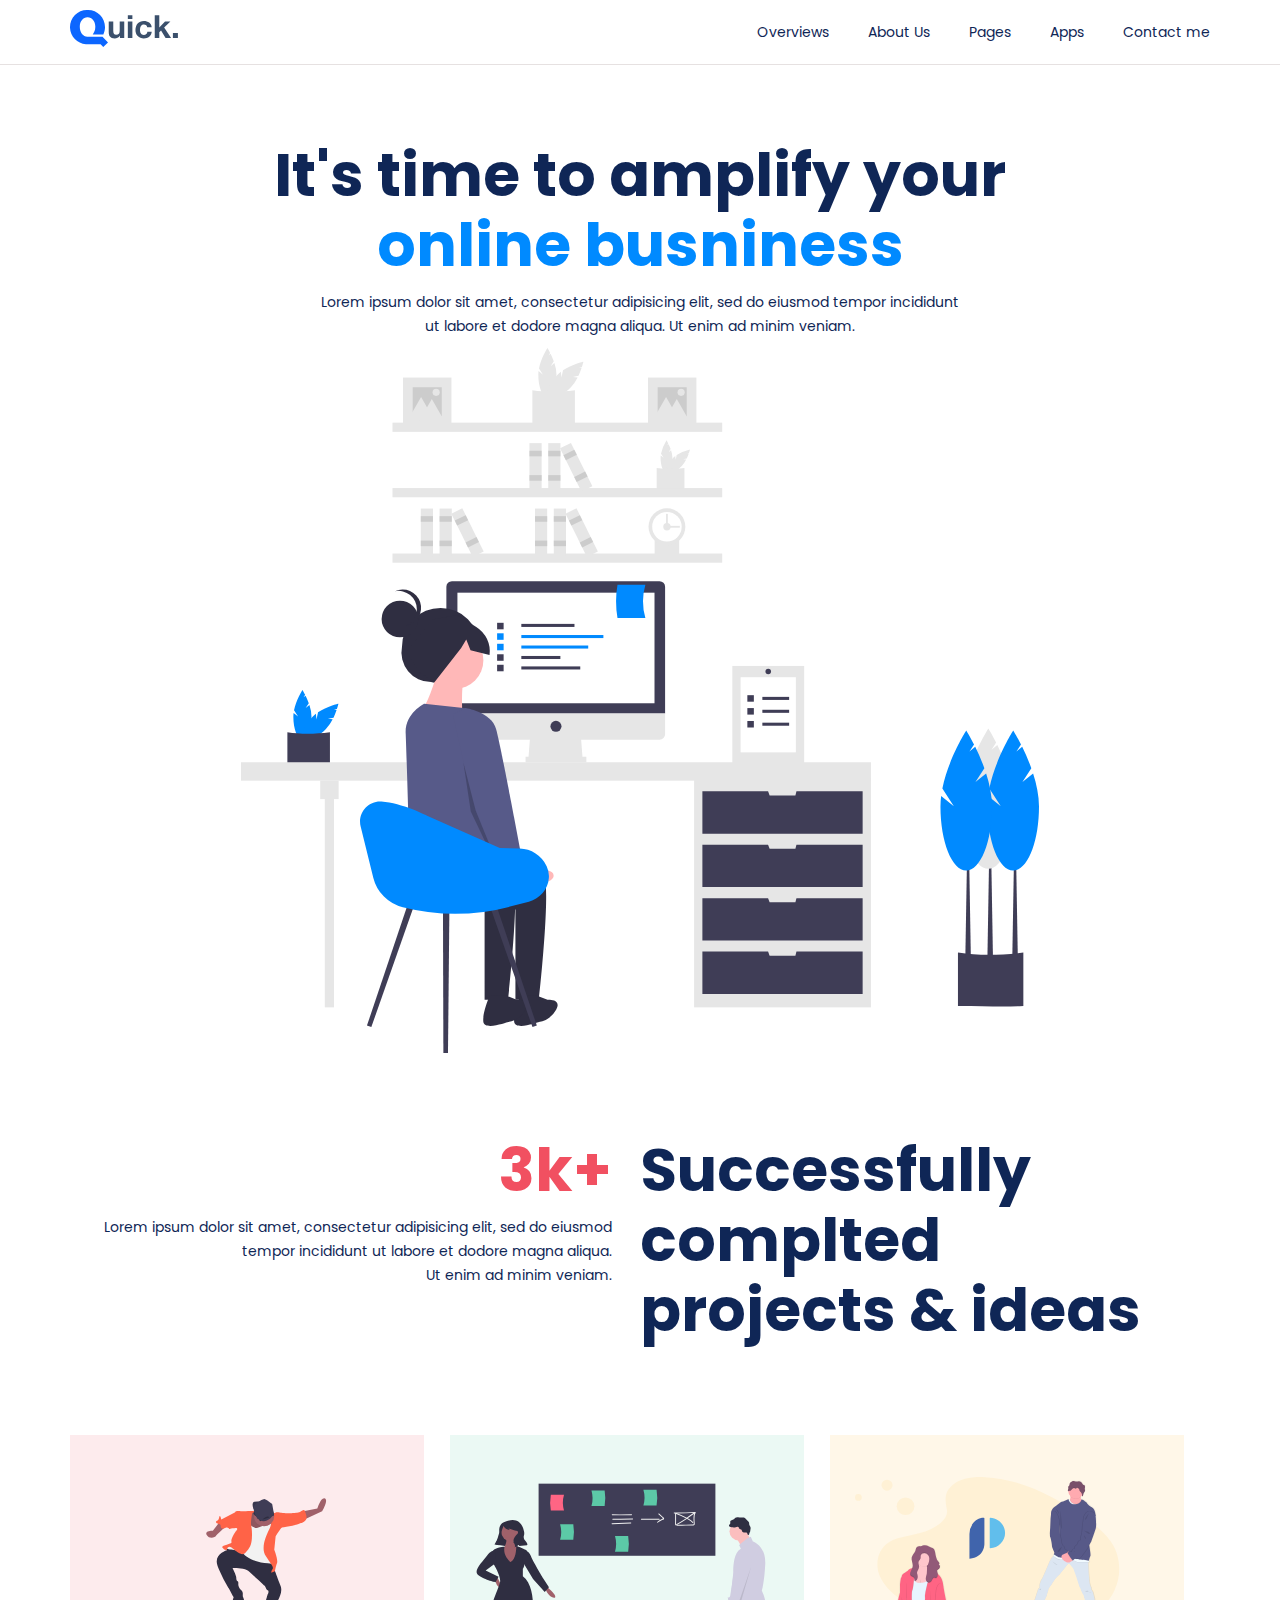
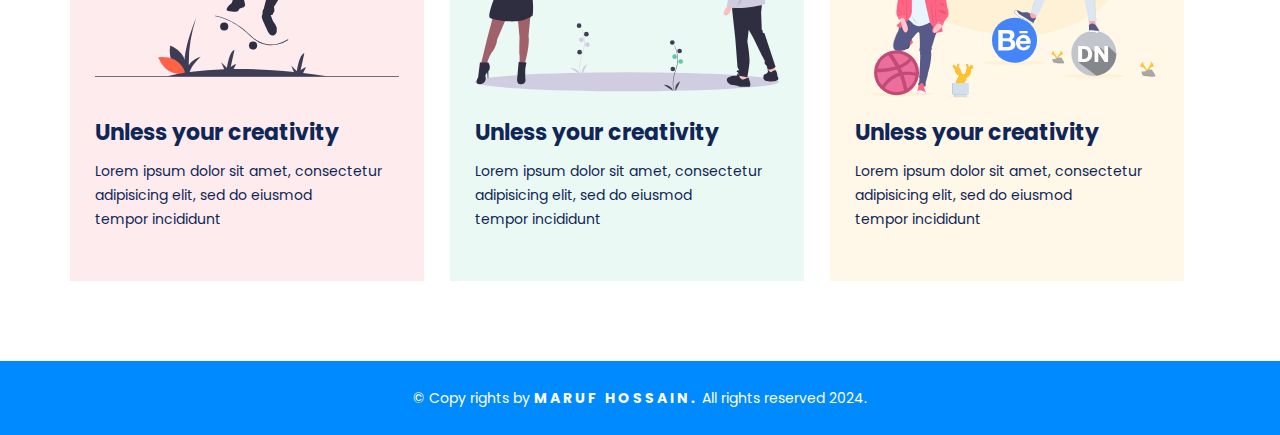
<file: index.html>
<!DOCTYPE html>
<html lang="en">
<head>
    <meta charset="UTF-8">
    <meta name="viewport" content="width=device-width, initial-scale=1.0">
    <title>Quick | Home</title>
    <!-- google poppins font link -->
    <link href="https://fonts.googleapis.com/css2?family=Poppins:ital,wght@0,
    100;0,200;0,300;0,400;0,500;0,600;0,700;0,800;0,900;1,
    100;1,200;1,300;1,400;1,500;1,600;1,700;1,800;1,900&display=swap" rel="stylesheet">
    <!-- style.css linking -->
    <link rel="stylesheet" href="./css/style.css">
    <!-- responsive.css link -->
     <link rel="stylesheet" href="./css/responsive.css">
</head>
<body>
    <!-- header start -->
     <header class="header">
        <div class="container">
            <div class="row">
                <div class="col-6">
                    <a href="index.html" class="logo">
                        <img src="./Image/dark.svg" alt="">
                    </a>
                </div>
                <div class="col-6">
                    <ul class="navbar">
                        <li><a href="#">Overviews</a></li>
                        <li><a href="./About Us.html">About Us</a></li>
                        <li><a href="#">Pages</a></li>
                        <li><a href="#">Apps</a></li>
                        <li><a href="./Contact me.html">Contact me</a></li>
                    </ul>

                </div>
            </div>
        </div>
     </header>
    <!-- header end -->

    <!-- banner section start -->
     <section class="banner">
        <div class="container">
            <div class="row">
                <div class="col-12">
                    <h1>It's time to amplify your <br><span>online busniness</span></h1>
                    <p>Lorem ipsum dolor sit amet, consectetur adipisicing elit,
                         sed do eiusmod tempor incididunt <br>
                         ut labore et dodore magna aliqua. Ut enim ad minim veniam. </p>
                         <img src="./Image/illustration-1.svg" alt="">
                </div>
            </div>
        </div>
     </section>
    <!-- banner section end -->

    <!-- 3k section start -->
     <section class="success">
        <div class="container">
            <div class="row">
                <div class="col-6">
                     <div class="success-left">
                        <h1>3k+</h1>
                        <p>Lorem ipsum dolor sit amet, consectetur adipisicing elit,
                          sed do  eiusmod <br>tempor incididunt
                          ut labore et dodore magna aliqua. <br> Ut enim ad minim veniam.</p>
                     </div>
                </div>
                <div class="col-6">
                      <div class="success-right">
                        <h1>Successfully <br> complted <br> projects & ideas</h1>
                      </div>
                </div>
            </div>
        </div>
     </section>
    <!-- 3k section end -->

    <!-- feature section start -->
   
      <section class="feature">
        <div class="container">
            <div class="row">
                <div class="col-4">
                    <div class="feature-inner bg-1">
                        <img src="./Image/illustration-5.svg" alt="">
                        <h4>Unless your creativity</h4>
                        <p>Lorem ipsum dolor sit amet, consectetur adipisicing elit,
                            sed do  eiusmod <br>tempor incididunt</p>
                    </div>
                </div>
                <div class="col-4">
                    <div class="feature-inner bg-2">
                        <img src="./Image/illustration-6.svg" alt="">
                        <h4>Unless your creativity</h4>
                        <p>Lorem ipsum dolor sit amet, consectetur adipisicing elit,
                            sed do  eiusmod <br>tempor incididunt</p>
                    </div>
                </div>
                <div class="col-4">
                    <div class="feature-inner bg-3">
                        <img src="./Image/illustration-7.svg" alt="">
                        <h4>Unless your creativity</h4>
                        <p>Lorem ipsum dolor sit amet, consectetur adipisicing elit,
                            sed do  eiusmod <br>tempor incididunt</p>
                    </div>
                </div>
            </div>
        </div>
      </section>

    <!-- feature section end -->

    <!-- footer start -->

      <div class="footer">
        <div class="container">
            <div class="row">
                <div class="col-12">
                    <p>&copy; Copy rights by <span>Maruf Hossain.</span> All rights reserved 2024.</p>
                </div>
            </div>
        </div>
      </div>

    <!-- footer end -->
</body>
</html>
</file>
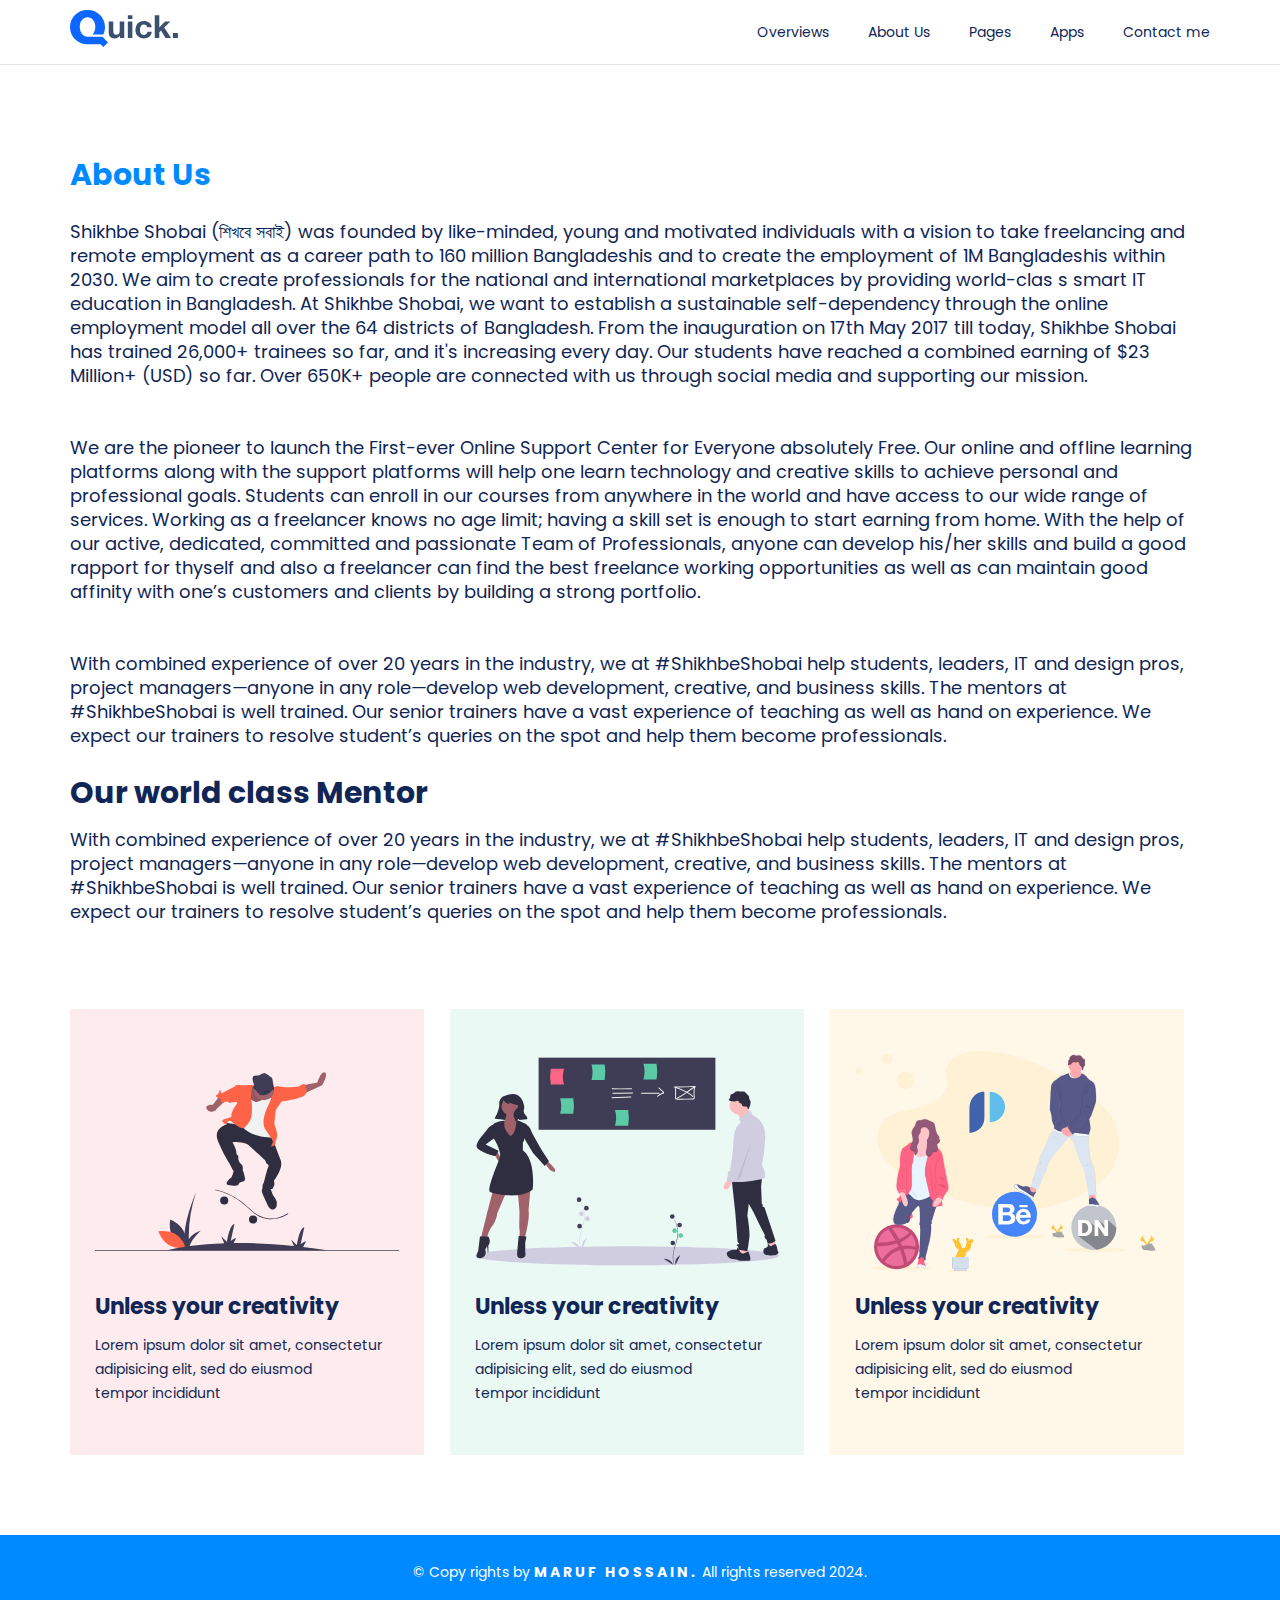
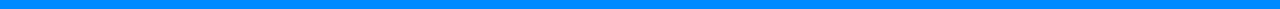
<file: About Us.html>
<!DOCTYPE html>
<html lang="en">
<head>
    <meta charset="UTF-8">
    <meta name="viewport" content="width=device-width, initial-scale=1.0">
    <title>Quick | Home</title>
    <!-- google poppins font link -->
    <link href="https://fonts.googleapis.com/css2?family=Poppins:ital,wght@0,
    100;0,200;0,300;0,400;0,500;0,600;0,700;0,800;0,900;1,
    100;1,200;1,300;1,400;1,500;1,600;1,700;1,800;1,900&display=swap" rel="stylesheet">
    <!-- style.css linking -->
    <link rel="stylesheet" href="./css/style.css">
    <!-- responsive.css link -->
     <link rel="stylesheet" href="./css/responsive.css">
</head>
<body>
    <!-- header start -->
     <header class="header">
        <div class="container">
            <div class="row">
                <div class="col-6">
                    <a href="index.html" class="logo">
                        <img src="./Image/dark.svg" alt="">
                    </a>
                </div>
                <div class="col-6">
                    <ul class="navbar">
                        <li><a href="#">Overviews</a></li>
                        <li><a href="./About Us.html">About Us</a></li>
                        <li><a href="#">Pages</a></li>
                        <li><a href="#">Apps</a></li>
                        <li><a href="./Contact me.html">Contact me</a></li>
                    </ul>

                </div>
            </div>
        </div>
     </header>
    <!-- header end -->
     <!-- About section start -->
     <section class="about">
        <div class="container">
            <div class="inner-about">
                <h1>About Us</h1>
            <p>Shikhbe Shobai (শিখবে সবাই) was founded by like-minded, young and motivated individuals with a vision
                 to take freelancing and remote employment as a career path to 160 million Bangladeshis and to create
                  the employment of 1M Bangladeshis within 2030. 
                We aim to create professionals for the national and international marketplaces by providing world-clas
                s smart IT education in Bangladesh. At Shikhbe Shobai, we want to establish a sustainable self-dependency
                 through the online employment model all
                 over the 64 districts of Bangladesh.
                  From the inauguration on 17th May 2017 till today, Shikhbe Shobai has trained 26,000+ trainees so 
                  far, and it's increasing every day. Our students have reached a combined earning of $23 Million+ 
                  (USD) so far. Over 650K+ people are connected with us through social media and supporting our mission. <br> <br> <br>

                We are the pioneer to launch the First-ever Online Support Center for Everyone
                 absolutely Free. Our online and offline learning platforms along with the support platforms will help one 
                learn technology and creative skills to achieve personal and professional goals. 
                Students can enroll in our courses from anywhere in the world and have access to
                 our wide range of services. Working as a freelancer knows no age limit; having a
                  skill set is enough to start earning from home. With the help of our active, dedicated,
                   committed and passionate Team of Professionals, anyone can develop his/her skills 
                   and build a good rapport for thyself and also a freelancer can find the best freelance
                    working opportunities as well as can maintain good affinity with one’s customers and
                     clients by building a strong portfolio. <br> <br> <br>
                
                With combined experience of over 20 years in the industry,
                 we at #ShikhbeShobai help students, leaders, IT and design pros, 
                 project managers—anyone in any role—develop web development, creative, and business skills. 
                 The mentors at #ShikhbeShobai is well trained. Our senior trainers have a
                  vast experience of teaching as well as hand on experience. We expect our trainers to resolve
                   student’s queries on the spot and help them become professionals.</p>
            <h2>Our world class Mentor</h2>
            <p>With combined experience of over 20 years in the industry, we at #ShikhbeShobai help students,
                 leaders, IT and design pros, project managers—anyone in any role—develop web development, 
                 creative, and business skills. The mentors at #ShikhbeShobai is well trained. Our senior 
                 trainers have a vast experience of teaching as well as hand on experience. We expect our 
                 trainers to resolve student’s queries on the spot and help them become professionals.</p>
            </div>
        </div>
     </section>

     <!-- About section end -->

    <!-- feature section start -->
   
    <section class="feature">
        <div class="container">
            <div class="row">
                <div class="col-4">
                    <div class="feature-inner bg-1">
                        <img src="./Image/illustration-5.svg" alt="">
                        <h4>Unless your creativity</h4>
                        <p>Lorem ipsum dolor sit amet, consectetur adipisicing elit,
                            sed do  eiusmod <br>tempor incididunt</p>
                    </div>
                </div>
                <div class="col-4">
                    <div class="feature-inner bg-2">
                        <img src="./Image/illustration-6.svg" alt="">
                        <h4>Unless your creativity</h4>
                        <p>Lorem ipsum dolor sit amet, consectetur adipisicing elit,
                            sed do  eiusmod <br>tempor incididunt</p>
                    </div>
                </div>
                <div class="col-4">
                    <div class="feature-inner bg-3">
                        <img src="./Image/illustration-7.svg" alt="">
                        <h4>Unless your creativity</h4>
                        <p>Lorem ipsum dolor sit amet, consectetur adipisicing elit,
                            sed do  eiusmod <br>tempor incididunt</p>
                    </div>
                </div>
            </div>
        </div>
      </section>

    <!-- feature section end -->

     <!-- footer start -->

     <div class="footer">
        <div class="container">
            <div class="row">
                <div class="col-12">
                    <p>&copy; Copy rights by <span>Maruf Hossain.</span> All rights reserved 2024.</p>
                </div>
            </div>
        </div>
      </div>

    <!-- footer end --> 
    
</body>
</html>
</file>
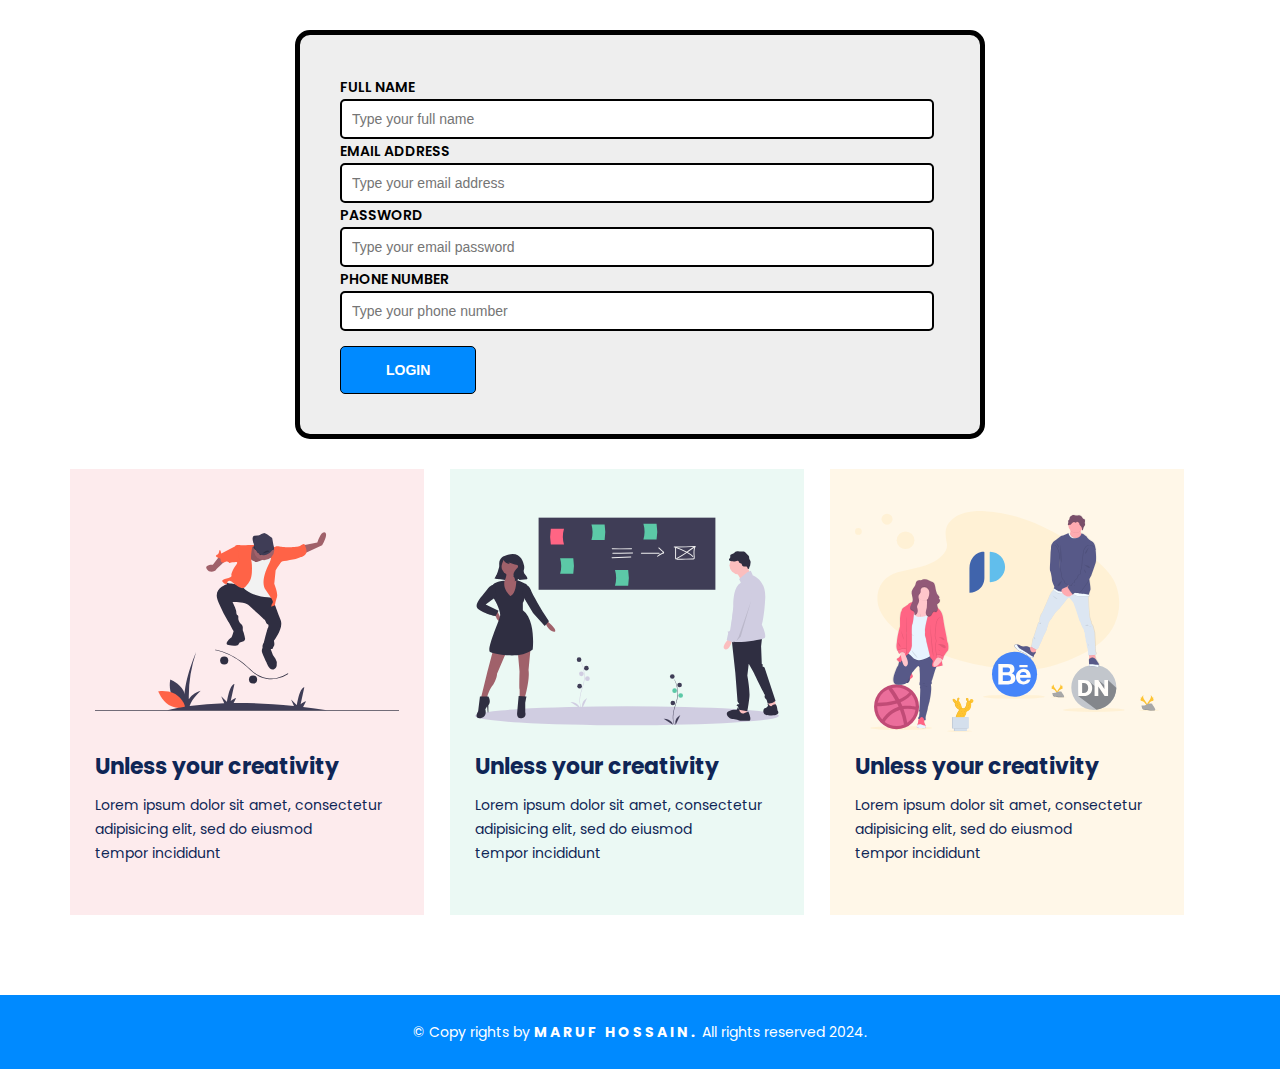
<file: Contact me.html>
<!DOCTYPE html>
<html lang="en">
<head>
    <meta charset="UTF-8">
    <meta name="viewport" content="width=device-width, initial-scale=1.0">
    <title>Quick | Home</title>
    <!-- google poppins font link -->
    <link href="https://fonts.googleapis.com/css2?family=Poppins:ital,wght@0,
    100;0,200;0,300;0,400;0,500;0,600;0,700;0,800;0,900;1,
    100;1,200;1,300;1,400;1,500;1,600;1,700;1,800;1,900&display=swap" rel="stylesheet">
    <!-- style.css linking -->
    <link rel="stylesheet" href="./css/style.css">
    <!-- responsive.css link -->
     <link rel="stylesheet" href="./css/responsive.css">
</head>
<body>
   

    

    <!-- section form start -->
   <section class="form">
    <div class="container">
        <form action="#" class="login-form">
            <div class="form-group">
                <label for="">Full Name</label>
                <input type="text" placeholder="Type your full name" class="form-controler"><br>
            </div>

            <div class="form-group">
                <label for="">Email Address</label>
                <input type="text" placeholder="Type your email address" class="form-controler" >
            </div>

            <div class="form-group">
                <label for="">Password</label>
                <input type="text" placeholder="Type your email password" class="form-controler" >
            </div>

            <div class="form-group">
                <label for="">Phone Number</label>
                <input type="text" placeholder="Type your phone number" class="form-controler">
            </div>

            <div class="form-group">
                
                <input type="submit" value="Login" class="btn-controler">
            </div>

        </div>
        </form>
   </section>

   <!-- section form end -->

    <!-- feature section start -->
   
    <section class="feature">
        <div class="container">
            <div class="row">
                <div class="col-4">
                    <div class="feature-inner bg-1">
                        <img src="./Image/illustration-5.svg" alt="">
                        <h4>Unless your creativity</h4>
                        <p>Lorem ipsum dolor sit amet, consectetur adipisicing elit,
                            sed do  eiusmod <br>tempor incididunt</p>
                    </div>
                </div>
                <div class="col-4">
                    <div class="feature-inner bg-2">
                        <img src="./Image/illustration-6.svg" alt="">
                        <h4>Unless your creativity</h4>
                        <p>Lorem ipsum dolor sit amet, consectetur adipisicing elit,
                            sed do  eiusmod <br>tempor incididunt</p>
                    </div>
                </div>
                <div class="col-4">
                    <div class="feature-inner bg-3">
                        <img src="./Image/illustration-7.svg" alt="">
                        <h4>Unless your creativity</h4>
                        <p>Lorem ipsum dolor sit amet, consectetur adipisicing elit,
                            sed do  eiusmod <br>tempor incididunt</p>
                    </div>
                </div>
            </div>
        </div>
      </section>

    <!-- feature section end -->
   
    <!-- footer start -->

      <div class="footer">
        <div class="container">
            <div class="row">
                <div class="col-12">
                    <p>&copy; Copy rights by <span>Maruf Hossain.</span> All rights reserved 2024.</p>
                </div>
            </div>
        </div>
      </div>

    <!-- footer end -->
</body>
</html>
</file>
<file: css/style.css>
*{
    padding: 0;
    margin: 0;
}
body{
    font-family: "Poppins", sans-serif;
    font-size: 14px;
    line-height: 24px;
}
h1, h2, h3, h4, h5, h6{
    font-family: "Poppins", sans-serif;
}
a, a:hover{
    text-decoration: none;
}
/* global css code start here */
.container{
    width: 1140px;
    margin: 0px auto;
}
.row{
    width: 100%;
    float: left;
}
.col-6{
    width: 50%;
    float: left;
}
.col-12{
    width: 100%;
    float: left;
}
.col-4{
    width: 33.33%;
    float: left;
}

/* global css code end here */
/* header css start */
.header{
    width: 100%;
    float: left;
    padding: 10px 0px;
    border-bottom: 1px solid #e6e1e1;
}
.logo{
    display: block;
}
.navbar{
    width: 100%;
    float: left;
    text-align: right;
}
.navbar li{
    list-style: none;
    display: inline-block;
}
.navbar li a{
    display: block;
    font-size: 14px;
    line-height: 24px;
    color: #0F2656;
    margin: 10px 0px 0px 35px;
}
/* header css end */

/* banner section css code start */
.banner{
    width: 100%;
    float: left;
    padding: 75px 0px;
    text-align: center;
}
.banner h1{
    font-size: 60px;
    line-height: 70px;
    color: #0F2656;
    margin: 0px 0px 10px;

}
.banner h1 span{
    color: #008AFF;
}
.banner p{
    font-size: 14px;
    line-height: 24px;
    color: #0F2656;
    margin: 0px 0px 10px;
}
.banner img{
    width: 70%;
}
.success{
    width: 100%;
    float: left;
    padding: 0px 0px 80px;
}
.success-left{
    width: 95%;
    float: left;
    text-align: right;
}
.success-left h1{
    font-size: 60px;
    line-height: 70px;
    color: #F15061;
    margin: 0px 0px 10px;

}
.success-left p{
    font-size: 14px;
    line-height: 24px;
    color: #0F2656;
    margin: 0px 0px 10px;
}
.success-right{
    width: 95%;
    float: left;
}

.success-right h1{
    font-size: 60px;
    line-height: 70px;
    color: #0F2656;
    margin: 0px 0px 10px;

}

/* banner section css code end */

/* feature section css code start */

.feature{
    width: 100%;
    float: left;
    padding: 0px 0px 80px;
}
.feature-inner{
    width: 80%;
    float: left;
    padding: 40px 25px;
}
.feature-inner img{
    width: 100%;
    height: 225px;
    padding: 0px 0px 10px;
}
.feature-inner h4{
    font-size: 22px;
    line-height: 32px;
    color: #0F2656;
    margin: 0px 0px 10px;
}
.feature-inner p{
    font-size: 14px;
    line-height: 24px;
    color: #0F2656;
    margin: 0px 0px 10px;
}
.bg-1{
    background: #FDEBED;
}
.bg-2{
    background: #EBF9F4;
}
.bg-3{
    background: #FFF7E8;
}

/* feature section css code end */

/* footer css start */

.footer{
    width: 100%;
    float: left;
    padding: 25px 0px;
    background: #008AFF;
}
.footer p{
    text-align: center;
    font-size: 14px;
    line-height: 24px;
    color: #fff;

}
.footer span{
    font-weight: 700;
    text-transform: uppercase;
    letter-spacing: 3px;
}
/* footer css end */

/* about us page css */

.about{
    width: 100%;
    float: left;
    padding: 75px 0px;
    text-align: left;
}
.inner-about h1{
    font-size: 30px;
    line-height: 70px;
    color: #008AFF;
    margin: 0px 0px 10px;

}
.inner-about p{
    font-size: 18px;
    line-height: 24px;
    color: #0F2656;
    margin: 0px 0px 10px;
}
.inner-about h2{
    font-size: 30px;
    line-height: 70px;
    color: #0F2656;
    margin: 0px 0px;
}

/* about us page css */

/* contact page css start */

.form{
    width: 100%;
    margin-top: px;

}
.login-form{
    width: 600px;
    margin: 30px auto;
    padding: 40px;
    background: #eee;
    border: 5px solid black;
    border-radius: 15px;
}
.form-group{
    width: 100%;
}

.form-group label{
    display: block;
    font-size: 14px;
    line-height: 24px;
    text-transform: uppercase;
    font-weight: 600;
    color: black;
}
.form-controler{
    width: 95%;
    padding: 10PX;
    font-size: 14px;
    color: #777;
    border-radius: 5px;
    border: 2px solid black;
}
.btn-controler{
    padding: 15px 45px;
    font-size: 14px;
    font-weight: 600;
    text-transform: uppercase;
    background: #008AFF;
    color: #fff;
    border: 1px solid black;
    border-radius: 5px;
    margin-top: 15px;
    transition: .8s;
}
.btn-controler:hover{
    background: #fff;
    color: black;
    border: 1px solid black;
}

/* contact page css end */
</file>
<file: css/responsive.css>
/* responsive css start */

/* css 279-319 start */

@media(min-width: 279px ) and ( max-width: 319px) {
    .container{
        width: 95%;
        float: left;
        
    }

    .row{
        width: 100%;
        float: left;
        padding: 0px 15px;
    }
    .col-6{
        width: 100%;
        float: left;
    }
    .col-12{
        width: 100%;
        float: left;
    }
    .col-4{
        width: 100%;
        float: left;
    }
    .logo{
        display: block;
        text-align: center;
    }
    .navbar{
        text-align: center;
    }
    .navbar li a{
        font-size: 9px;
        margin: 10px 0px 0px 15px;
    }
    .banner{
        padding: 25px 0px;
    }
    .banner h1{
        font-size: 24px;
        line-height: 1.2em;
    }
    .banner p{
        font-size: 9px;
        line-height: 1.7em;
    }
    .banner img{
        width: 90%;
    }
    .success{
        padding: 0px 0px 25px;
    }
    .success-left{
        text-align: left;
    }
    .success-left h1{
        font-size: 24px;
        line-height: 1.2em;
    }
    .success-left p{
        font-size: 9px;
        line-height: 1.7em;
    }
    .success-right h1{
        font-size: 24px;
        line-height: 1.2em;
    }
    .feature{
        padding: 0px 0px 25px;
    }
    .feature-inner{
        width: 83%;
        float: left;
        padding: 25px 15px ;
        margin: 0px 0px 15px;
        text-align: center;
    }
    .feature-inner h4{
        font-size: 14px;
        line-height: 1.2em;
    }
    .feature-inner p{
        font-size: 9px;
        line-height: 1.7em;
    }
    .footer p{
        font-size: 9px;
        line-height: 1.7em;
    }
    /* about page css start */

      .about{
        padding: 25px 0px;
      }
      .inner-about{
        width: 83%;
        float: left;
        padding: 25px 15px ;
        margin: 0px 0px 15px;
        text-align: center;
      }
      .inner-about h1{
        font-size: 24px;
        line-height: 1.2em;

      }
      .inner-about p{
        font-size: 9px; 
        line-height: 1.7em;
      }
      .inner-about h2{
        font-size: 24px;
        line-height: 1.2em;
      }
    /* about page css end */

    /* contact page css  */

    .form{
        padding: 25px 0px;
    }
    .login-form{
        width: 83%;
        float: left;
        padding: 25px 15px ;
        margin: 0px 0px 15px;
        text-align: center;
    }
    .form-group{
        width: 100%;
    }
    .form-controler{
        font-size: 9px; 
        line-height: 1.7em;
    }
    .btn-controler{
        font-size: 9px; 
        line-height: 1.7em;
    }

    /* contact page end */
}

/* css 279-319 end */

/* css 320-480 start */
@media(min-width: 320px ) and ( max-width: 480px) {

    
    .container{
        width: 95%;
        float: left;
        
    }

    .row{
        width: 100%;
        float: left;
        padding: 0px 15px;
    }
    .col-6{
        width: 100%;
        float: left;
    }
    .col-12{
        width: 100%;
        float: left;
    }
    .col-4{
        width: 100%;
        float: left;
    }
    .logo{
        display: block;
        text-align: center;
    }
    .navbar{
        text-align: center;
    }
    .navbar li a{
        font-size: 11px;
        margin: 10px 0px 0px 15px;
    }
    .banner{
        padding: 30px 0px;
    }
    .banner h1{
        font-size: 30px;
        line-height: 1.2em;
    }
    .banner p{
        font-size: 11px;
        line-height: 1.7em;
    }
    .banner img{
        width: 90%;
    }
    .success{
        padding: 0px 0px 30px;
    }
    .success-left{
        text-align: left;
    }
    .success-left h1{
        font-size: 30px;
        line-height: 1.2em;
    }
    .success-left p{
        font-size: 11px;
        line-height: 1.7em;
    }
    .success-right h1{
        font-size: 30px;
        line-height: 1.2em;
    }
    .feature{
        padding: 0px 0px 30px;
    }
    .feature-inner{
        width: 90%;
        float: left;
        padding: 40px 15px ;
        margin: 0px 0px 15px;
        text-align: center;
    }
    .feature-inner h4{
        font-size: 16px;
        line-height: 1.2em;
    }
    .feature-inner p{
        font-size: 11px;
        line-height: 1.7em;
    }
    .footer p{
        font-size: 11px;
        line-height: 1.7em;
    }

      /* about page css start */

      .about{
        padding: 30px 0px;
      }
      .inner-about{
        width: 83%;
        float: left;
        padding: 25px 15px ;
        margin: 0px 0px 15px;
        text-align: center;
      }
      .inner-about h1{
        font-size: 30px;
        line-height: 1.2em;

      }
      .inner-about p{
        font-size: 11px; 
        line-height: 1.7em;
      }
      .inner-about h2{
        font-size: 30px;
        line-height: 1.2em;
      }
    /* about page css end */

    /* contact page css  */

    .form{
        padding: 30px 0px;
    }
    .login-form{
        width: 83%;
        float: left;
        padding: 25px 15px ;
        margin: 0px 0px 15px;
        text-align: center;
    }
    .form-group{
        width: 100%;
    }
    .form-controler{
        font-size: 11px; 
        line-height: 1.7em;
    }
    .btn-controler{
        font-size: 11px; 
        line-height: 1.7em;
    }

    /* contact page end */

}
/* css 320-480 end */

/* css 481-767 start */
@media(min-width: 481px ) and ( max-width: 767px) {
    .container{
        width: 95%;
        float: left;
        
    }

    .row{
        width: 100%;
        float: left;
        padding: 0px 15px;
    }
    .col-6{
        width: 100%;
        float: left;
    }
    .col-12{
        width: 100%;
        float: left;
    }
    .col-4{
        width: 100%;
        float: left;
    }
    .logo{
        display: block;
        text-align: center;
    }
    .navbar{
        text-align: center;
    }
    .navbar li a{
        font-size: 12px;
        margin: 10px 0px 0px 15px;
    }
    .banner{
        padding: 35px 0px;
    }
    .banner h1{
        font-size: 32px;
        line-height: 1.2em;
    }
    .banner p{
        font-size: 12px;
        line-height: 1.7em;
    }
    .banner img{
        width: 90%;
    }
    .success{
        padding: 0px 0px 35px;
    }
    .success-left{
        text-align: left;
    }
    .success-left h1{
        font-size: 32px;
        line-height: 1.2em;
    }
    .success-left p{
        font-size: 12px;
        line-height: 1.7em;
    }
    .success-right h1{
        font-size: 32px;
        line-height: 1.2em;
    }
    .feature{
        padding: 0px 0px 35px;
    }
    .feature-inner{
        width: 90%;
        float: left;
        padding: 40px 15px ;
        margin: 0px 0px 15px;
        text-align: center;
    }
    .feature-inner h4{
        font-size: 17px;
        line-height: 1.2em;
    }
    .feature-inner p{
        font-size: 12px;
        line-height: 1.7em;
    }
    .footer p{
        font-size: 12px;
        line-height: 1.7em;
    }

      /* about page css start */

      .about{
        padding: 35px 0px;
      }
      .inner-about{
        width: 83%;
        float: left;
        padding: 25px 15px ;
        margin: 0px 0px 15px;
        text-align: center;
      }
      .inner-about h1{
        font-size: 32px;
        line-height: 1.2em;

      }
      .inner-about p{
        font-size: 12px; 
        line-height: 1.7em;
      }
      .inner-about h2{
        font-size: 32px;
        line-height: 1.2em;
      }
    /* about page css end */

    /* contact page css  */

    .form{
        padding: 35px 0px;
    }
    .login-form{
        width: 83%;
        float: left;
        padding: 25px 15px ;
        margin: 0px 0px 15px;
        text-align: center;
    }
    .form-group{
        width: 100%;
    }
    .form-controler{
        font-size: 12px; 
        line-height: 1.7em;
    }
    .btn-controler{
        font-size: 12px; 
        line-height: 1.7em;
    }

    /* contact page end */
}

/* css 481-767 end */

/* (Iped mini) css 768-1024 start */

@media(min-width: 768px ) and ( max-width: 1024px) {
    .container{
        width: 95%;
        float: left;
        
    }

    .row{
        width: 100%;
        float: left;
        padding: 0px 15px;
    }
    .col-6{
        width: 100%;
        float: left;
    }
    .col-12{
        width: 100%;
        float: left;
    }
    .col-4{
        width: 100%;
        float: left;
    }
    .logo{
        display: block;
        text-align: center;
    }
    .navbar{
        text-align: center;
    }
    .navbar li a{
        font-size: 13px;
        margin: 10px 0px 0px 15px;
    }
    .banner{
        padding: 30px 0px;
    }
    .banner h1{
        font-size: 34px;
        line-height: 1.2em;
    }
    .banner p{
        font-size: 13px;
        line-height: 1.7em;
    }
    .banner img{
        width: 90%;
    }
    .success{
        padding: 0px 0px 40px;
    }
    .success-left{
        text-align: left;
    }
    .success-left h1{
        font-size: 34px;
        line-height: 1.2em;
    }
    .success-left p{
        font-size: 13px;
        line-height: 1.7em;
    }
    .success-right h1{
        font-size: 34px;
        line-height: 1.2em;
    }
    .feature{
        padding: 0px 0px 40px;
    }
    .feature-inner{
        width: 98%;
        float: left;
        padding: 40px 15px ;
        margin: 0px 0px 15px;
        text-align: center;
    }
    .feature-inner h4{
        font-size: 18px;
        line-height: 1.2em;
    }
    .feature-inner p{
        font-size: 13px;
        line-height: 1.7em;
    }
    .footer p{
        font-size: 13px;
        line-height: 1.7em;
    }

      /* about page css start */

      .about{
        padding: 30px 0px;
      }
      .inner-about{
        width: 83%;
        float: left;
        padding: 25px 15px ;
        margin: 0px 0px 15px;
        text-align: center;
      }
      .inner-about h1{
        font-size: 34px;
        line-height: 1.2em;

      }
      .inner-about p{
        font-size: 13px; 
        line-height: 1.7em;
      }
      .inner-about h2{
        font-size: 32px;
        line-height: 1.2em;
      }
    /* about page css end */

    /* contact page css  */

    .form{
        padding: 30px 0px;
    }
    .login-form{
        width: 83%;
        float: left;
        padding: 25px 15px ;
        margin: 0px 0px 15px;
        text-align: center;
    }
    .form-group{
        width: 100%;
    }
    .form-controler{
        font-size: 13px; 
        line-height: 1.7em;
    }
    .btn-controler{
        font-size: 13px; 
        line-height: 1.7em;
    }

    /* contact page end */
}

/* (Iped mini)  css 768-1024 end */

/* responsive css end */
</file>
